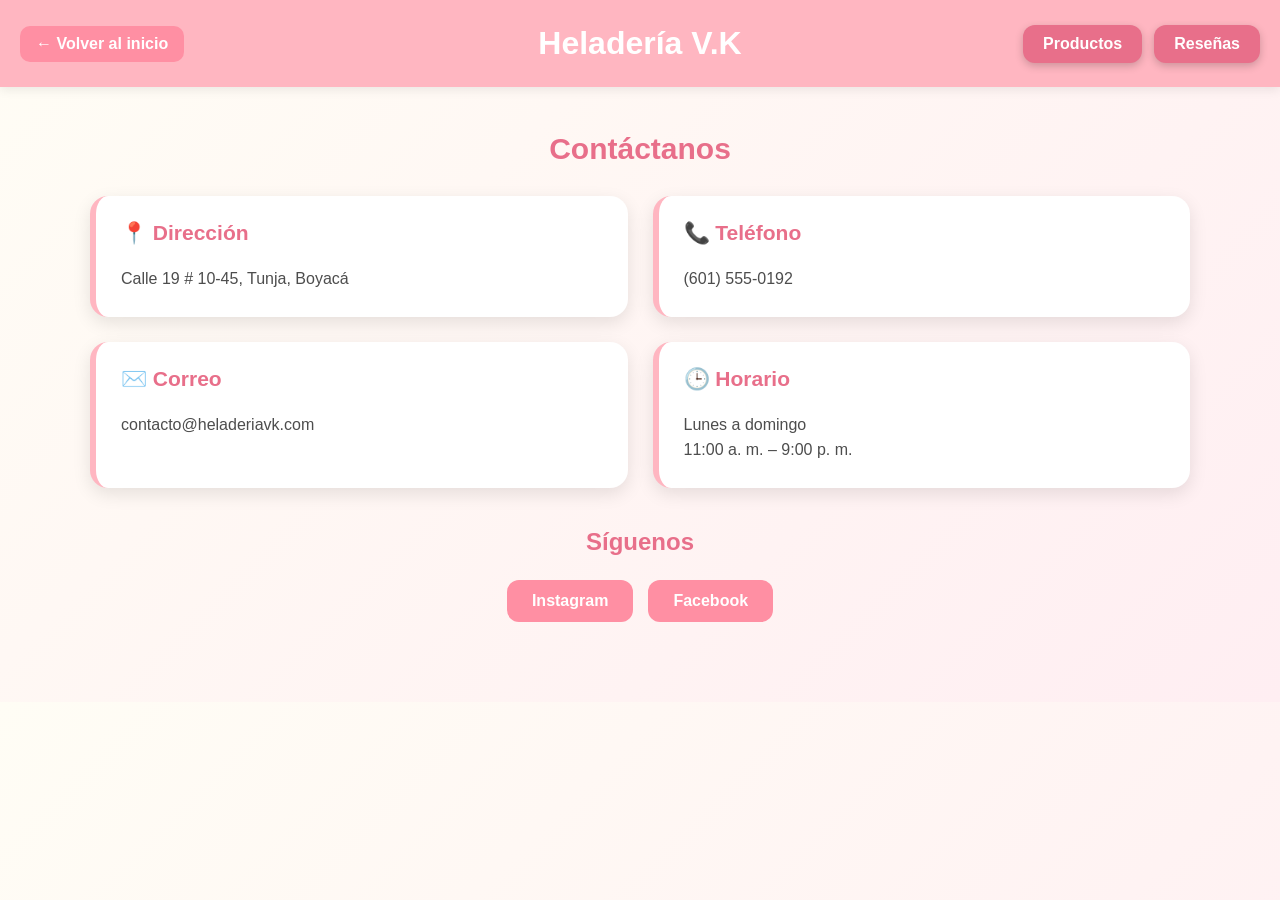
<file: contacto.html>
<!DOCTYPE html>
<html lang="es">
<head>
    <meta charset="UTF-8">
    <title>Heladería V.K - Contacto</title>
    <link rel="stylesheet" href="CSS/contacto.css">
</head>
<body>
    <div class="encabezado">
        <a href="index.html" class="volver">← Volver al inicio</a>
        <h1>Heladería V.K</h1>
        <nav class="menu">
            <a href="productos.html">Productos</a>
            <a href="reseñas.html">Reseñas</a>
        </nav>
    </div>

    <div id="contacto-principal">
        <h2 class="titulo-contacto">Contáctanos</h2>

        <div class="info-contacto">
            <div class="dato">
                <h3>📍 Dirección</h3>
                <p>Calle 19 # 10-45, Tunja, Boyacá</p>
            </div>

            <div class="dato">
                <h3>📞 Teléfono</h3>
                <p>(601) 555-0192</p>
            </div>

            <div class="dato">
                <h3>✉️ Correo</h3>
                <p>contacto@heladeriavk.com</p>
            </div>

            <div class="dato">
                <h3>🕒 Horario</h3>
                <p>Lunes a domingo<br>11:00 a. m. – 9:00 p. m.</p>
            </div>
        </div>

        <div class="redes">
            <h3>Síguenos</h3>
            <div class="botones-redes">
                <a href="#" class="boton boton-redes">Instagram</a>
                <a href="#" class="boton boton-redes">Facebook</a>
            </div>
        </div>
    </div>

</body>
</html>
</file>
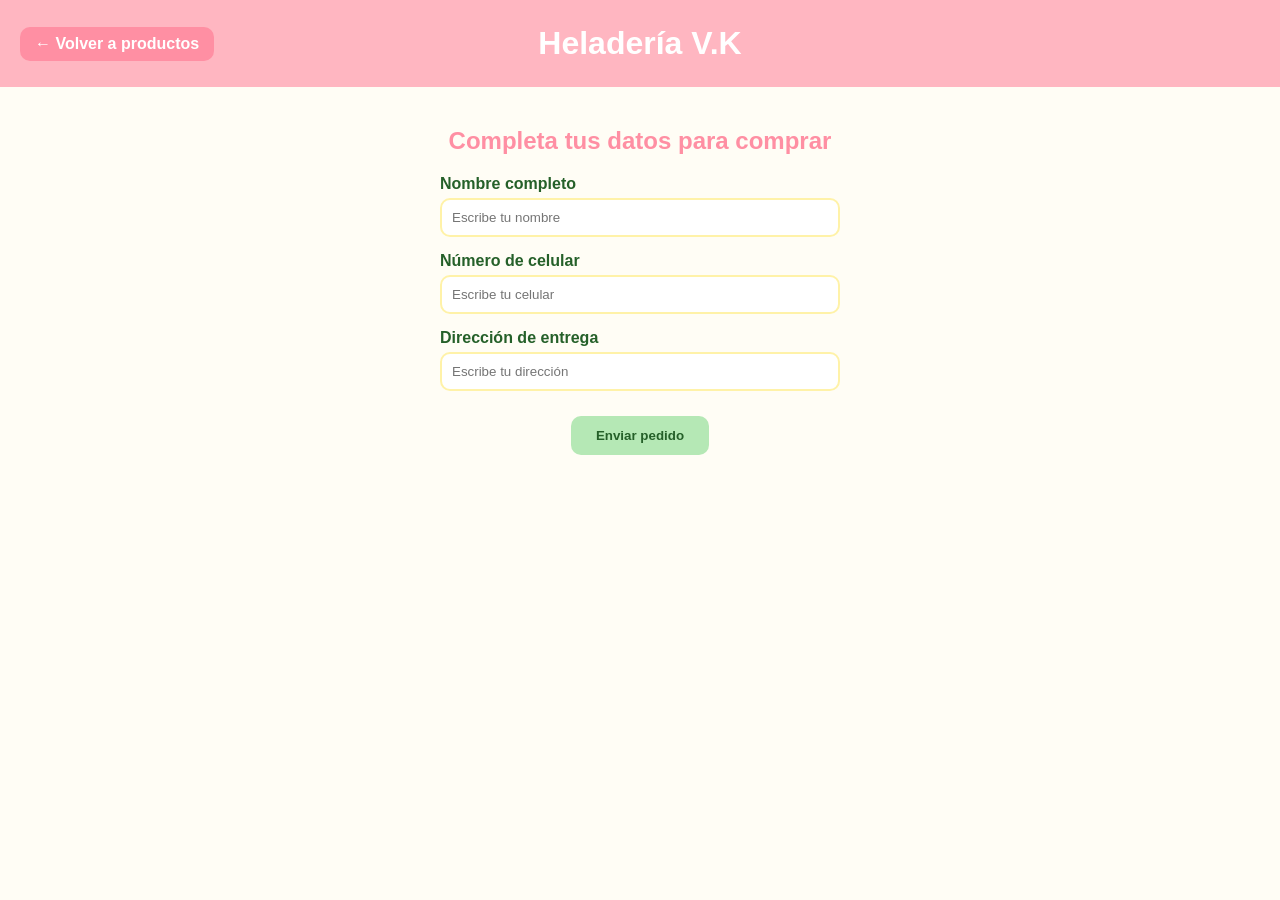
<file: formulario.html>
<!DOCTYPE html>
<html lang="es">
<head>
    <meta charset="UTF-8">
    <title>Heladería V.K - Formulario de compra</title>
    <link rel="stylesheet" href="CSS/formulario.css">
</head>
<body>

    <div class="encabezado">
        <a href="productos.html" id="volver-productos">← Volver a productos</a>
        <h1>Heladería V.K</h1>
    </div>

    <div id="contenedor-formulario">

        <h2>Completa tus datos para comprar</h2>

        <form>
            <div class="campo">
                <label for="nombre">Nombre completo</label>
                <input type="text" id="nombre" name="nombre" placeholder="Escribe tu nombre">
            </div>

            <div class="campo">
                <label for="celular">Número de celular</label>
                <input type="tel" id="celular" name="celular" placeholder="Escribe tu celular">
            </div>

            <div class="campo">
                <label for="direccion">Dirección de entrega</label>
                <input type="text" id="direccion" name="direccion" placeholder="Escribe tu dirección">
            </div>

            <button type="submit">Enviar pedido</button>
        </form>

    </div>

</body>
</html>
</file>
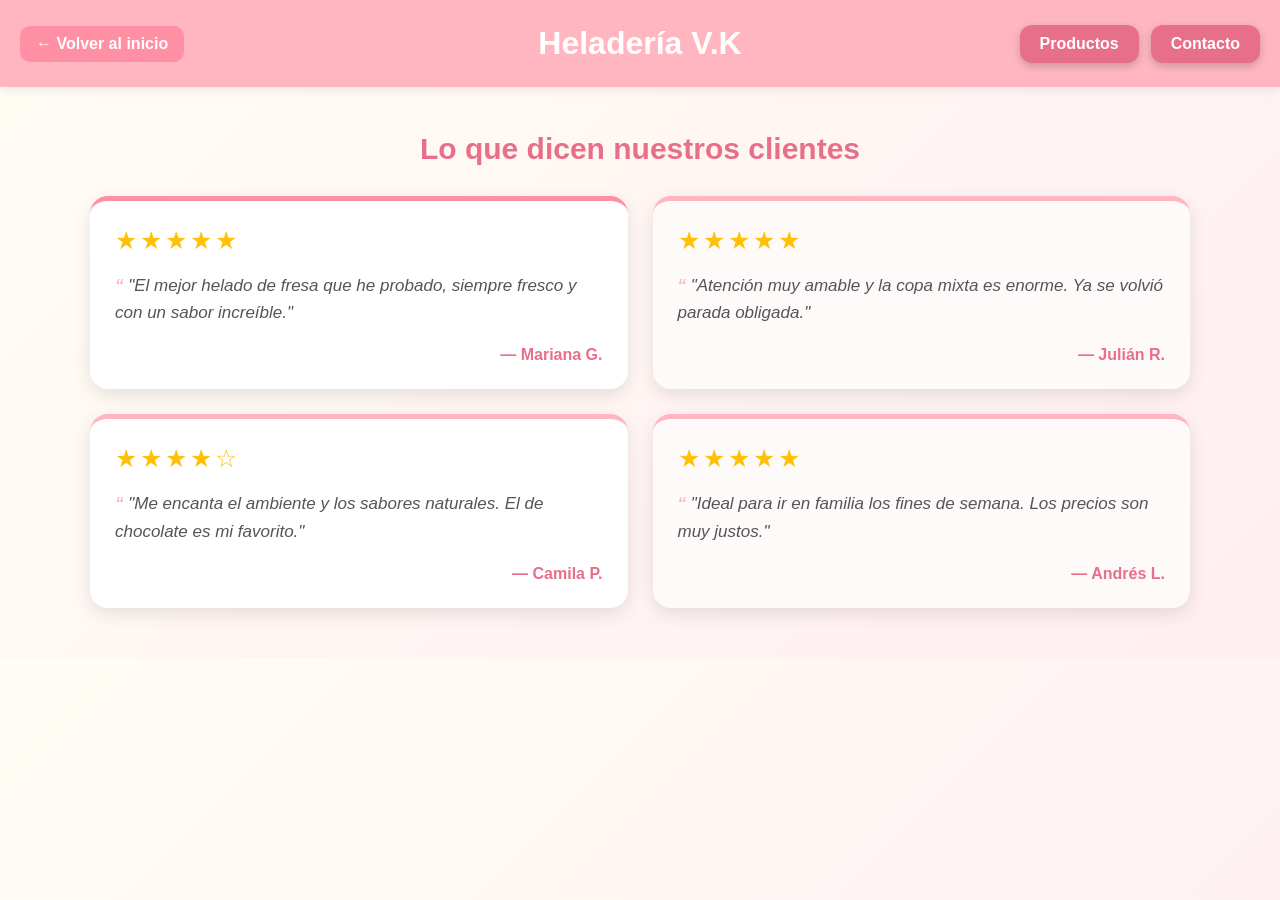
<file: reseñas.html>
<!DOCTYPE html>
<html lang="es">
<head>
    <meta charset="UTF-8">
    <title>Heladería V.K - Reseñas</title>
    <link rel="stylesheet" href="CSS/reseñas.css">
</head>
<body>
    <div class="encabezado">
        <a href="index.html" class="volver">← Volver al inicio</a>
        <h1>Heladería V.K</h1>
        <nav class="menu">
            <a href="productos.html">Productos</a>
            <a href="contacto.html">Contacto</a>
        </nav>
    </div>

    <div>
        <h2 class="titulo-resenas">Lo que dicen nuestros clientes</h2>

        <div class="lista-resenas">
            <div class="resena">
                <p class="estrellas">★★★★★</p>
                <p class="comentario">"El mejor helado de fresa que he probado, siempre fresco y con un sabor increíble."</p>
                <p class="autor">— Mariana G.</p>
            </div>

            <div class="resena">
                <p class="estrellas">★★★★★</p>
                <p class="comentario">"Atención muy amable y la copa mixta es enorme. Ya se volvió parada obligada."</p>
                <p class="autor">— Julián R.</p>
            </div>

            <div class="resena">
                <p class="estrellas">★★★★☆</p>
                <p class="comentario">"Me encanta el ambiente y los sabores naturales. El de chocolate es mi favorito."</p>
                <p class="autor">— Camila P.</p>
            </div>

            <div class="resena">
                <p class="estrellas">★★★★★</p>
                <p class="comentario">"Ideal para ir en familia los fines de semana. Los precios son muy justos."</p>
                <p class="autor">— Andrés L.</p>
            </div>
        </div>
    </div>

</body>
</html>
</file>
<file: CSS/contacto.css>
body {
    margin: 0;
    font-family: Arial, sans-serif;
    background: linear-gradient(135deg, #fffdf5, #ffeef2);
    color: #4d4d4d;
}

.encabezado {
    background-color: #ffb6c1;
    width: 100%;
    padding: 25px 0;
    text-align: center;
    position: relative;
    box-shadow: 0 3px 10px rgba(0, 0, 0, 0.08);
}

.encabezado h1 {
    margin: 0;
    color: #ffffff;
    font-size: 32px;
}

.volver {
    position: absolute;
    left: 20px;
    top: 50%;
    transform: translateY(-50%);
    text-decoration: none;
    color: #ffffff;
    font-weight: bold;
    background-color: #ff8fa3;
    padding: 9px 16px;
    border-radius: 10px;
    transition: background-color 0.3s ease;
}

.volver:hover {
    background-color: #ff6f89;
}

.menu {
    position: absolute;
    right: 20px;
    top: 50%;
    transform: translateY(-50%);
    display: flex;
    gap: 12px;
}

.menu a {
    text-decoration: none;
    color: #ffffff;
    font-weight: bold;
    font-size: 16px;
    background-color: #e86f8a;
    padding: 10px 20px;
    border-radius: 12px;
    box-shadow: 0 3px 8px rgba(0, 0, 0, 0.2);
    transition: background-color 0.3s ease, transform 0.3s ease;
}

.menu a:hover {
    background-color: #ff8fa3;
    transform: scale(1.08);
}

.titulo-contacto {
    text-align: center;
    color: #e86f8a;
    font-size: 30px;
    margin: 45px 20px 30px;
}

.info-contacto {
    width: 90%;
    max-width: 1100px;
    margin: 0 auto;
    display: grid;
    grid-template-columns: repeat(2, 1fr);
    gap: 25px;
}

.dato {
    background-color: #ffffff;
    padding: 25px;
    border-radius: 18px;
    box-shadow: 0 6px 18px rgba(0, 0, 0, 0.10);
    border-left: 6px solid #ffb6c1;
    transition: transform 0.5s ease-in-out, box-shadow 0.5s ease-in-out;
}

.dato:hover {
    transform: translateY(-5px) scale(1.02);
    box-shadow: 0 10px 25px rgba(0, 0, 0, 0.15);
}

.dato h3 {
    color: #e86f8a;
    margin-top: 0;
    font-size: 21px;
}

.dato p {
    font-size: 16px;
    line-height: 1.6;
    margin-bottom: 0;
}

.redes {
    width: 90%;
    max-width: 1100px;
    margin: 40px auto 60px;
    text-align: center;
}

.redes h3 {
    color: #e86f8a;
    font-size: 24px;
}

.botones-redes {
    display: flex;
    justify-content: center;
    gap: 15px;
}

.boton-redes {
    display: inline-block;
    text-decoration: none;
    color: white;
    background-color: #ff8fa3;
    padding: 12px 25px;
    border-radius: 12px;
    font-weight: bold;
    transition: background-color 0.2s linear, letter-spacing 0.2s linear;
}

.boton-redes:hover {
    background-color: #e86f8a;
    letter-spacing: 1px;
}

#contacto-principal {
    padding-bottom: 20px;
}

@media (max-width: 700px) {
    .info-contacto {
        grid-template-columns: 1fr;
    }

    .volver {
        position: static;
        display: inline-block;
        transform: none;
        margin-bottom: 10px;
    }

    .menu {
        position: static;
        transform: none;
        justify-content: center;
        margin-top: 10px;
    }

    .encabezado h1 {
        font-size: 28px;
    }

    .botones-redes {
        flex-direction: column;
        align-items: center;
    }
}
</file>
<file: CSS/formulario.css>
body {
    margin: 0;
    font-family: Arial, sans-serif;
    background-color: #fffdf5;
    color: #4d4d4d;
}

.encabezado {
    background-color: #ffb6c1;
    width: 100%;
    padding: 25px 0;
    text-align: center;
    position: relative;
}

h1 {
    margin: 0;
    color: #ffffff;
    font-size: 32px;
}

#volver-productos {
    position: absolute;
    left: 20px;
    top: 50%;
    transform: translateY(-50%);
    text-decoration: none;
    color: #ffffff;
    font-weight: bold;
    background-color: #ff8fa3;
    padding: 8px 15px;
    border-radius: 10px;
}

#contenedor-formulario {
    max-width: 400px;
    margin: 40px auto;
    text-align: center;
    padding: 0 20px 50px 20px;
}

h2 {
    color: #ff8fa3;
}

.campo {
    text-align: left;
    margin-bottom: 15px;
}

label {
    display: block;
    margin-bottom: 5px;
    font-weight: bold;
    color: #256029;
}

input {
    width: 100%;
    padding: 10px;
    border-radius: 10px;
    border: 2px solid #fff2a8;
    box-sizing: border-box;
}

/* Selector por etiqueta */
button {
    background-color: #b5e8b5;
    color: #256029;
    border: none;
    padding: 12px 25px;
    border-radius: 10px;
    font-weight: bold;
    cursor: pointer;
    margin-top: 10px;
}
</file>
<file: CSS/reseñas.css>
body {
    margin: 0;
    font-family: Arial, sans-serif;
    background: linear-gradient(135deg, #fffdf5, #ffeef2);
    color: #4d4d4d;
}

.encabezado {
    background-color: #ffb6c1;
    width: 100%;
    padding: 25px 0;
    text-align: center;
    position: relative;
    box-shadow: 0 3px 10px rgba(0, 0, 0, 0.08);
}

.encabezado h1 {
    margin: 0;
    color: #ffffff;
    font-size: 32px;
}

.volver {
    position: absolute;
    left: 20px;
    top: 50%;
    transform: translateY(-50%);
    text-decoration: none;
    color: #ffffff;
    font-weight: bold;
    background-color: #ff8fa3;
    padding: 9px 16px;
    border-radius: 10px;
    transition: background-color 0.3s ease;
}

.volver:hover {
    background-color: #ff6f89;
}

.menu {
    position: absolute;
    right: 20px;
    top: 50%;
    transform: translateY(-50%);
    display: flex;
    gap: 12px;
}

.menu a {
    text-decoration: none;
    color: #ffffff;
    font-weight: bold;
    font-size: 16px;
    background-color: #e86f8a;
    padding: 10px 20px;
    border-radius: 12px;
    box-shadow: 0 3px 8px rgba(0, 0, 0, 0.2);
    transition: background-color 0.3s ease, transform 0.3s ease;
}

.menu a:hover {
    background-color: #ff8fa3;
    transform: scale(1.08);
}

.titulo-resenas {
    text-align: center;
    color: #e86f8a;
    font-size: 30px;
    margin: 45px 20px 30px;
}

.lista-resenas {
    width: 90%;
    max-width: 1100px;
    margin: 0 auto 50px;
    display: grid;
    grid-template-columns: repeat(2, 1fr);
    gap: 25px;
}

.resena {
    background-color: #ffffff;
    padding: 25px;
    border-radius: 18px;
    box-shadow: 0 6px 18px rgba(0, 0, 0, 0.10);
    border-top: 5px solid #ffb6c1;
    transition: 0.3s;
    animation: aparecer 0.6s ease-in;
}

.resena:hover {
    transform: translateY(-6px);
    box-shadow: 0 10px 25px rgba(0, 0, 0, 0.15);
}

.estrellas {
    color: #ffc107;
    font-size: 25px;
    margin: 0 0 15px;
    letter-spacing: 3px;
    animation: brillar 2s infinite;
}

.comentario {
    font-size: 17px;
    line-height: 1.6;
    font-style: italic;
    color: #555;
    margin-bottom: 20px;
}

.autor {
    text-align: right;
    font-weight: bold;
    color: #e86f8a;
    margin: 0;
    animation: entrar 1s ease-out 0.3s backwards;
}

@keyframes aparecer {
    from { opacity: 0; transform: translateY(15px); }
    to   { opacity: 1; transform: translateY(0); }
}

@keyframes brillar {
    0%, 100% { opacity: 1; }
    50%      { opacity: 0.4; }
}

@keyframes entrar {
    0%   { transform: translateX(30px); opacity: 0; }
    80%  { transform: translateX(-3px); opacity: 1; }
    100% { transform: translateX(0); opacity: 1; }
}

.resena:first-child {
    border-top-color: #ff8fa3;
}

.resena:nth-child(even) {
    background-color: #fffafa;
}

.comentario::before {
    content: "“ ";
    font-weight: bold;
    color: #ffb6c1;
}

@media (max-width: 700px) {
    .lista-resenas {
        grid-template-columns: 1fr;
    }

    .volver {
        position: static;
        display: inline-block;
        transform: none;
        margin-bottom: 10px;
    }

    .menu {
        position: static;
        transform: none;
        justify-content: center;
        margin-top: 10px;
    }

    .encabezado h1 {
        font-size: 28px;
    }
}
</file>
